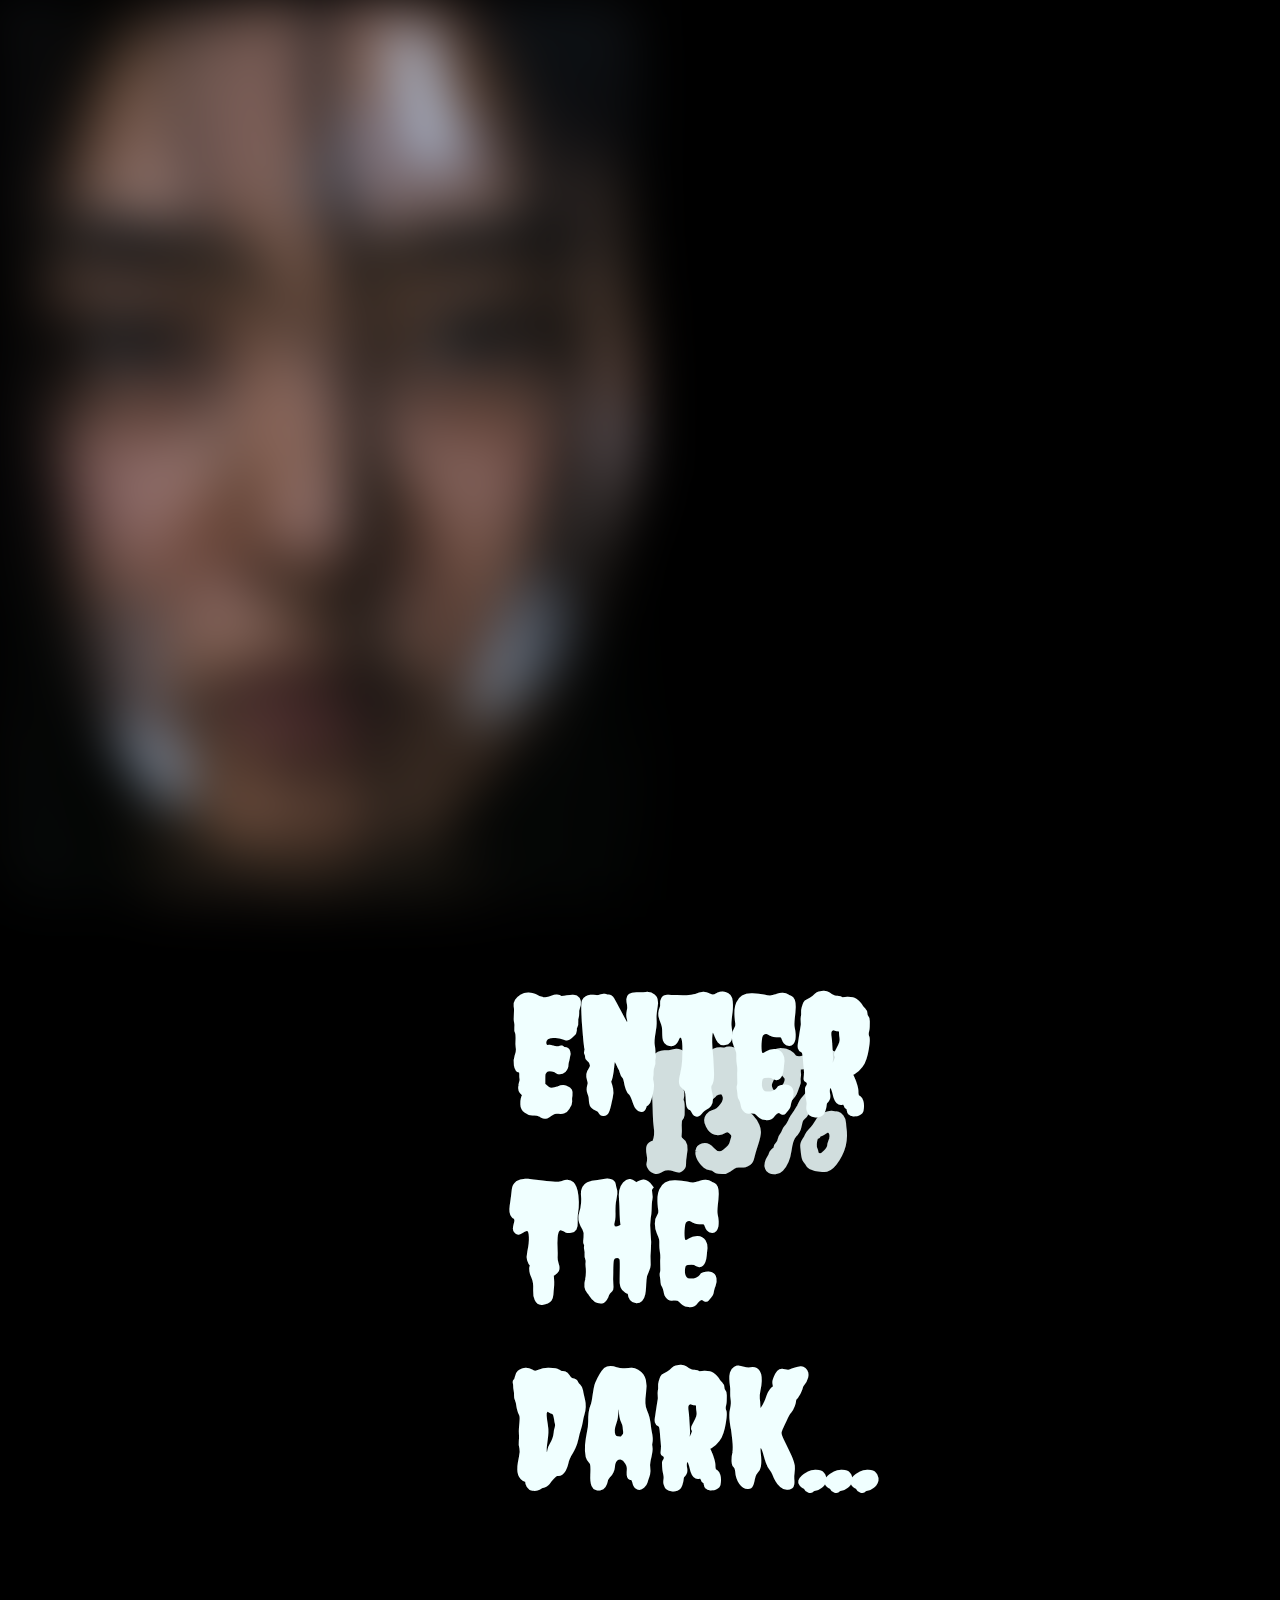
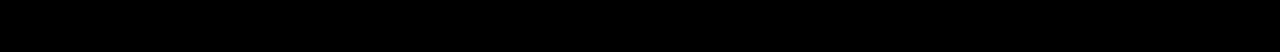
<file: index.html>
<!DOCTYPE html>
<html>
    <head>
        <meta charset="utf-8">
        <meta http-equiv="X-UA-Compatible" content="IE=edge">
        <title></title>
        <meta name="description" content="">
        <meta name="viewport" content="width=device-width, initial-scale=1">
        <link href="https://cdn.jsdelivr.net/npm/bootstrap@5.0.2/dist/css/bootstrap.min.css" rel="stylesheet" integrity="sha384-EVSTQN3/azprG1Anm3QDgpJLIm9Nao0Yz1ztcQTwFspd3yD65VohhpuuCOmLASjC" crossorigin="anonymous">
        <script src="https://cdn.jsdelivr.net/npm/bootstrap@5.0.2/dist/js/bootstrap.bundle.min.js" integrity="sha384-MrcW6ZMFYlzcLA8Nl+NtUVF0sA7MsXsP1UyJoMp4YLEuNSfAP+JcXn/tWtIaxVXM" crossorigin="anonymous"></script>
        <link rel="preconnect" href="https://fonts.googleapis.com">
        <link rel="preconnect" href="https://fonts.gstatic.com" crossorigin>
        <link href="https://fonts.googleapis.com/css2?family=Creepster&display=swap" rel="stylesheet">
        <link rel="stylesheet" href="styles.css">
    </head>
    <body>
        <div class="container">
            <div class="row">
              <div class="col face">
                  <img src="face1.jpg" alt="face">
              </div>
              <div class="col col2">
                 <a href="main.html"><h1>Enter<br /> The <br /> Dark...</h1></a>
              </div>
            </div>
          </div>
          <div class='loading-text'><h1 class='text-loading'>0%</h1></div>
    </body>
    <script src='index.js'></script>
</html>
</file>
<file: styles.css>
* {
    margin: 0;
    padding: 0;
}
body {
   background-color: black; 
   
}
img {
    width: 50vw;
    height: 100vh;
    
}
a {
    text-decoration: none;
}
h1 {
    font-family: 'Creepster', cursive;
    color: azure;
    transform: translate(40%,10%);
    font-size: 10rem;
    cursor: pointer;
}
h1:hover {
    color: red;
}
.col {
    z-index: 0;
}
.loading-text {
    z-index: 1;
    transform: translateY(-250%);
    position: relative;
    left: 10%;
}
</file>
